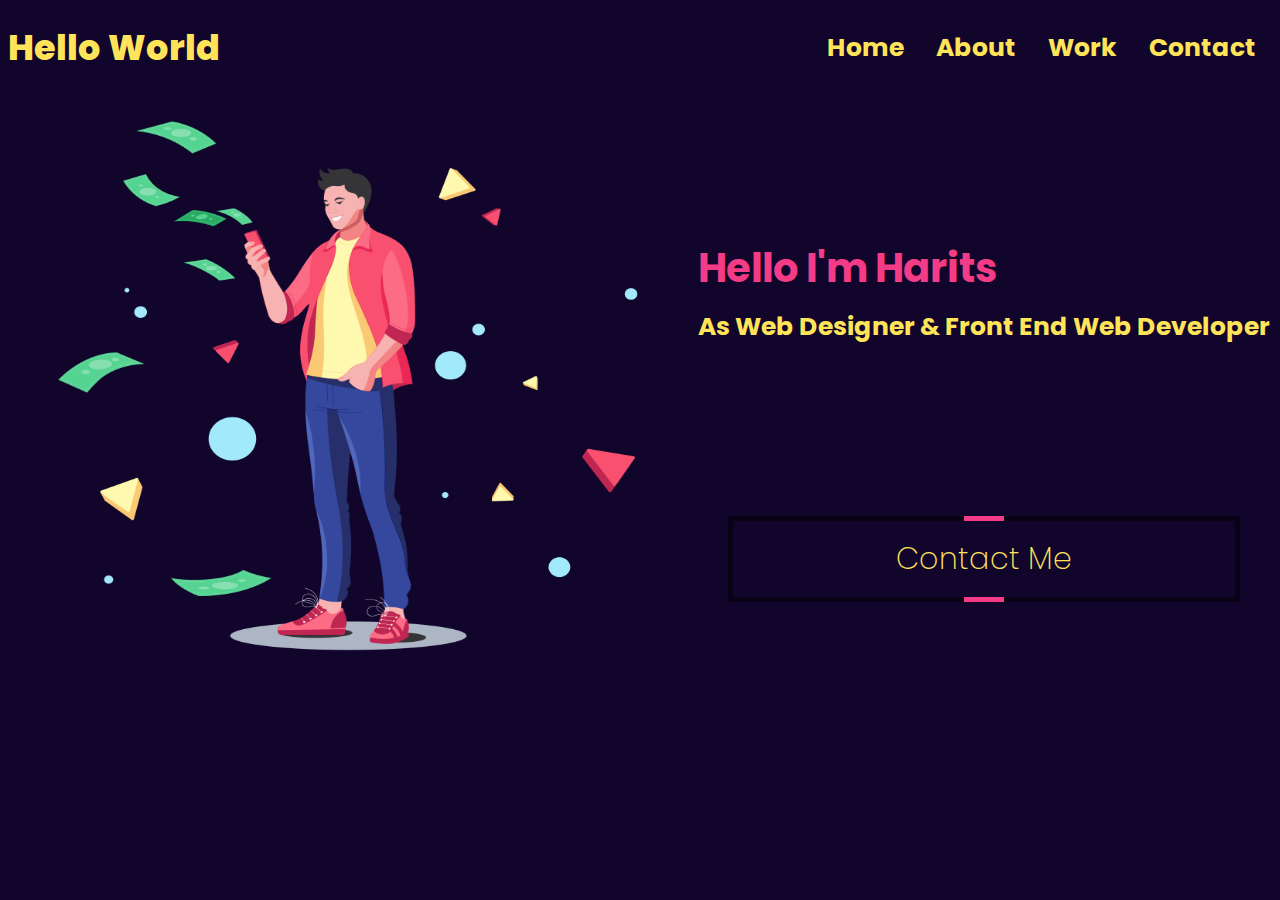
<file: index.html>
<!DOCTYPE html>
<html lang="en">
<head>
    <meta charset="UTF-8">
    <meta http-equiv="X-UA-Compatible" content="IE=edge">
    <meta name="viewport" content="width=device-width, initial-scale=1.0">
    <link rel="stylesheet" href="style.css">
    <link rel="preconnect" href="https://fonts.googleapis.com">
<link rel="preconnect" href="https://fonts.gstatic.com" crossorigin>
<link href="https://fonts.googleapis.com/css2?family=Poppins:wght@500&display=swap" rel="stylesheet">
    <title>Experiment Css</title>
</head>
<body>
    
  <nav>
      <div class="wrapper">
          <div class="logo"><a href="#">Hello World</a></div>
          <div class="menu">
              <ul>
                  <li><a href="#">Home</a></li>
                  <li><a href="about.html">About</a></li>
                  <li><a href="work.html">Work</a></li>
                  <li><a href="#">Contact</a></li>
              </ul>
          </div>
      </div>
  </nav>


  <div class="hero">
      <section id="home">
          <img src="img/Money.png">
          <div class="kolom">
              <h1>Hello I'm Harits</h1>
              <h4>As Web Designer & Front End Web Developer</h4>
              <p><a href="#" class="tbl-kon" style="--clr:#f43b86;--i:0"><span>Contact Me</span></a></p>
          </div>
      </section>
  </div>


</body>
</html>
</file>
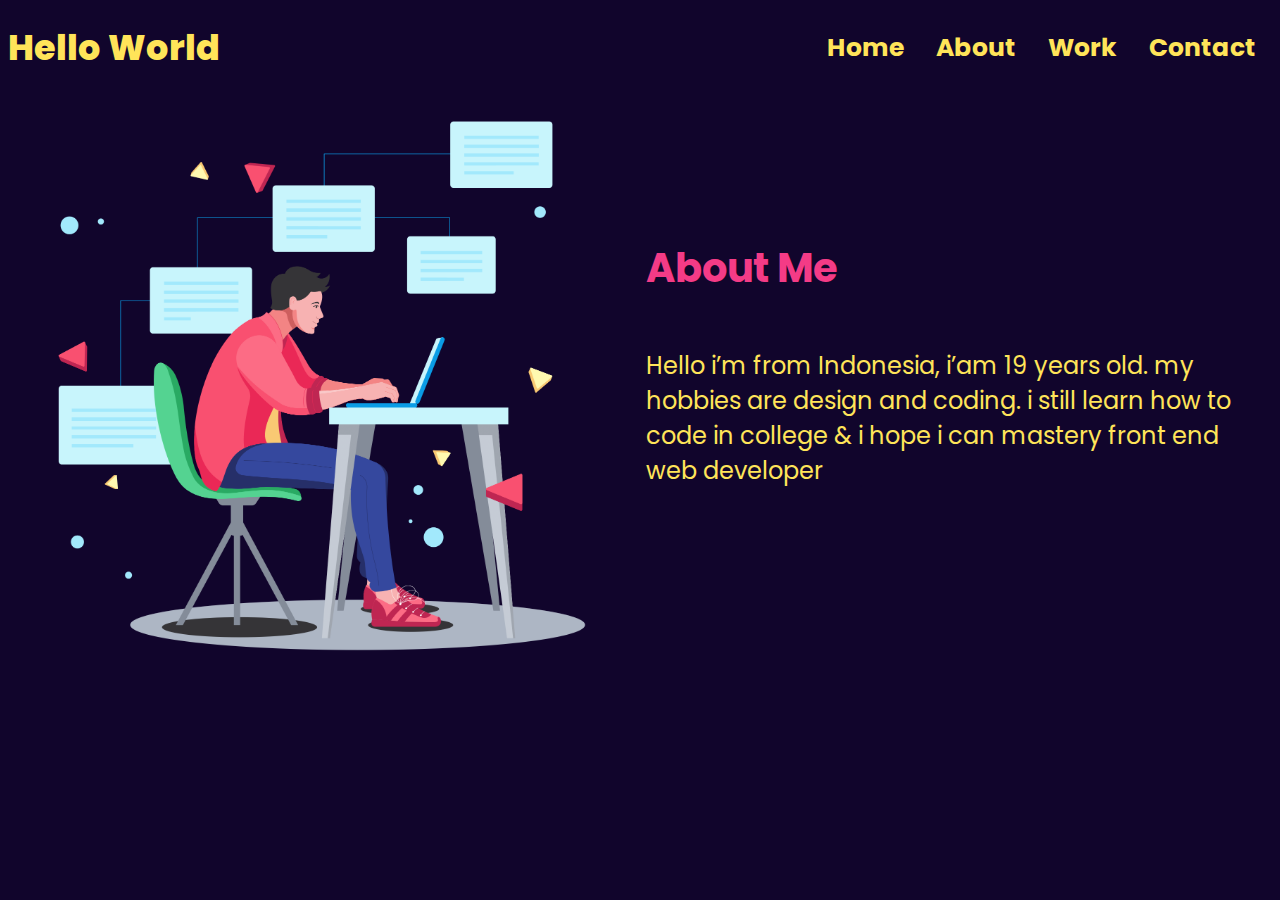
<file: about.html>
<!DOCTYPE html>
<html lang="en">
<head>
    <meta charset="UTF-8">
    <meta http-equiv="X-UA-Compatible" content="IE=edge">
    <meta name="viewport" content="width=device-width, initial-scale=1.0">
    <link rel="stylesheet" href="style.css">
    <link rel="preconnect" href="https://fonts.googleapis.com">
<link rel="preconnect" href="https://fonts.gstatic.com" crossorigin>
<link href="https://fonts.googleapis.com/css2?family=Poppins:wght@500&display=swap" rel="stylesheet">
    <title>Experiment Css</title>
</head>
<body>
    
  <nav>
      <div class="wrapper">
          <div class="logo"><a href="#">Hello World</a></div>
          <div class="menu">
              <ul>
                  <li><a href="index.html">Home</a></li>
                  <li><a href="#">About</a></li>
                  <li><a href="work.html">Work</a></li>
                  <li><a href="#">Contact</a></li>
              </ul>
          </div>
      </div>
  </nav>


  <div class="hero">
      <section id="home">
          <img src="img/Сoding.png">
          <div class="kolom">
              <h1>About Me</h1>
              <p class="about">Hello i’m from Indonesia, i’am 19 years old. my hobbies are design and coding. i still learn how to code in college & i hope i can mastery front end web developer</p>
          </div>
      </section>
  </div>


</body>
</html>
</file>
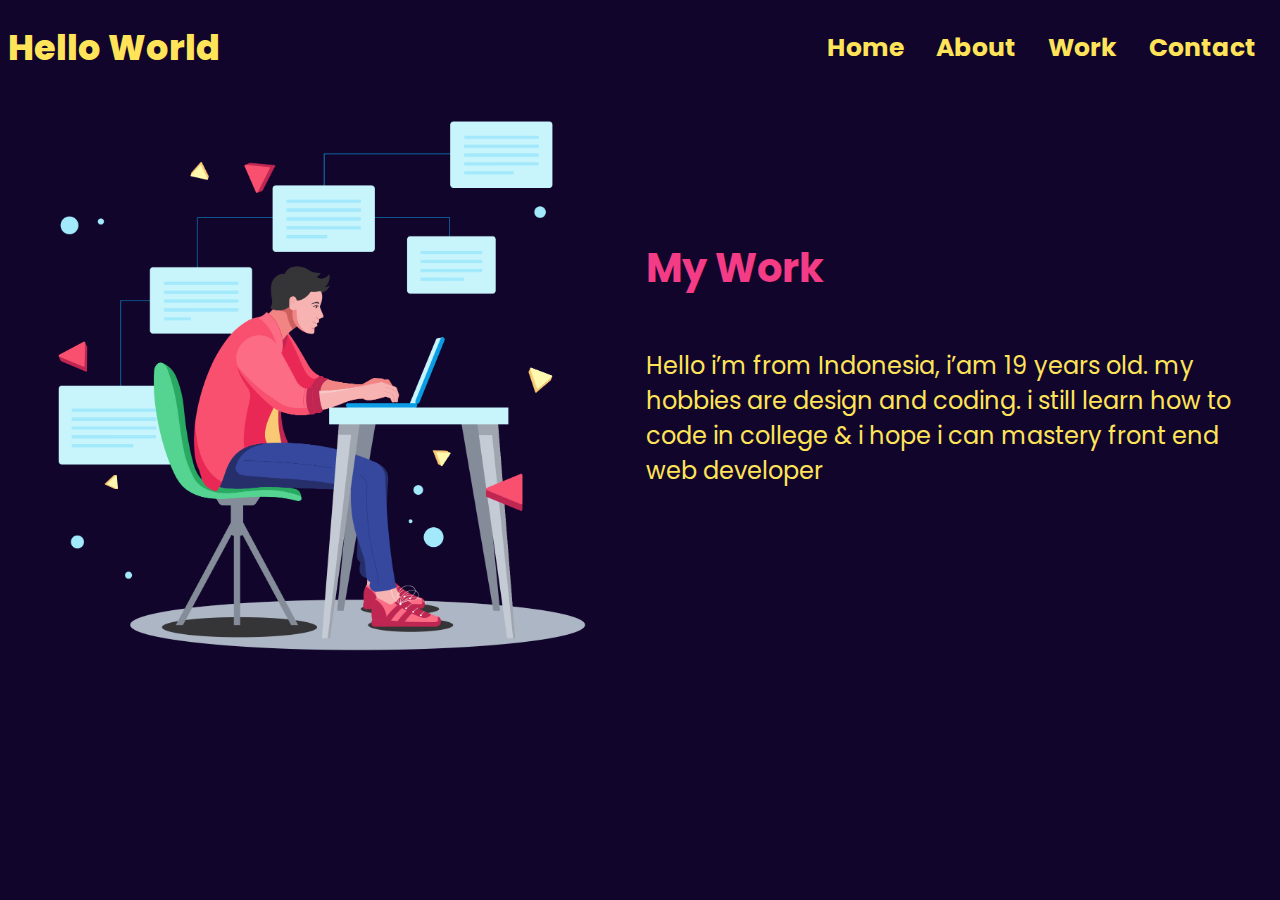
<file: work.html>
<!DOCTYPE html>
<html lang="en">
<head>
    <meta charset="UTF-8">
    <meta http-equiv="X-UA-Compatible" content="IE=edge">
    <meta name="viewport" content="width=device-width, initial-scale=1.0">
    <link rel="stylesheet" href="style.css">
    <link rel="preconnect" href="https://fonts.googleapis.com">
<link rel="preconnect" href="https://fonts.gstatic.com" crossorigin>
<link href="https://fonts.googleapis.com/css2?family=Poppins:wght@500&display=swap" rel="stylesheet">
    <title>Experiment Css</title>
</head>
<body>
    
  <nav>
      <div class="wrapper">
          <div class="logo"><a href="#">Hello World</a></div>
          <div class="menu">
              <ul>
                  <li><a href="index.html">Home</a></li>
                  <li><a href="about.html">About</a></li>
                  <li><a href="#">Work</a></li>
                  <li><a href="#">Contact</a></li>
              </ul>
          </div>
      </div>
  </nav>


  <div class="hero">
      <section id="home">
          <img src="img/Сoding.png">
          <div class="kolom">
              <h1>My Work</h1>
              <p class="about">Hello i’m from Indonesia, i’am 19 years old. my hobbies are design and coding. i still learn how to code in college & i hope i can mastery front end web developer</p>
          </div>
      </section>
  </div>


</body>
</html>
</file>
<file: style.css>
* {
  font-family: "poppins", sans-serif;
  text-decoration: none;
}

body {
  background: #11052c;
}

.wrapper {
  width: 2000px;
  margin: auto;
  position: relative;
}

.logo a {
  font-size: 35px;
  font-weight: 800;
  float: left;
  color: #ffe459;
}

.menu {
  float: right;
}

nav {
  width: 100%;
  margin: auto;
  display: flex;
  line-height: 80px;
  position: sticky;
  position: -webkit-sticky;
  top: 0;
  background: #11052c;
  z-index: 1;
}

nav ul {
  list-style-type: none;
  margin: 0;
  padding: 0;
  overflow: hidden;
}

nav ul li {
  float: left;
}

nav ul li a {
  color: #ffe459;
  font-weight: bold;
  text-align: center;
  padding: 0px 16px;
  font-size: 25px;
}

nav ul li a:hover {
  color: #f43b86;
}

.hero img {
  width: 580px;
  height: 530px;
  margin-top: 30px;
  margin-left: 50px;
}

section {
  margin: auto;
  display: flex;
}

.kolom {
  margin-top: 120px;
  margin-bottom: 50px;
  margin-left: 60px;
}

.kolom h1 {
  margin-bottom: 50px;
  font-size: 40px;
  color: #f43b86;
}

.kolom h4 {
  color: #ffe459;
  font-weight: bold;
  font-size: 25px;
  margin-top: -40px;
  margin-bottom: 170px;
}

a.tbl-kon {
  background: rgba(0, 0, 0, 0.5);
  position: relative;
  padding: 20px 60px;
  display: flex;
  font-weight: 200;
  justify-content: center;
  align-items: center;
  margin: 30px;
  transition: 1s;
  overflow: hidden;
}

a.tbl-kon:hover {
  background: var(--clr);
  box-shadow: 0 0 10px var(--clr), 0 0 30px var(--clr), 0 0 60px var(--clr),
    0 0 100px var(--clr);
}

a.tbl-kon::before {
  content: "";
  position: absolute;
  width: 40px;
  height: 600%;
  background: var(--clr);
  transition: 1s;
  animation: animate 2s linear infinite;
  animation-delay: calc(0.33s * var(--i));
}

a.tbl-kon:hover::before {
  width: 120%;
}

@keyframes animate {
  0% {
    transform: rotate(0deg);
  }
  100% {
    transform: rotate(360deg);
  }
}

a.tbl-kon::after {
  content: "";
  position: absolute;
  inset: 5px;
  background: #11052c;
  transition: 0.5s;
}

a.tbl-kon:hover::after {
  background: var(--clr);
}

a span {
  position: relative;
  z-index: 1;
  font-size: 30px;
  color: #ffe459;
}

p.about {
  color: #ffe459;
  font-size: 24px;
}
</file>
